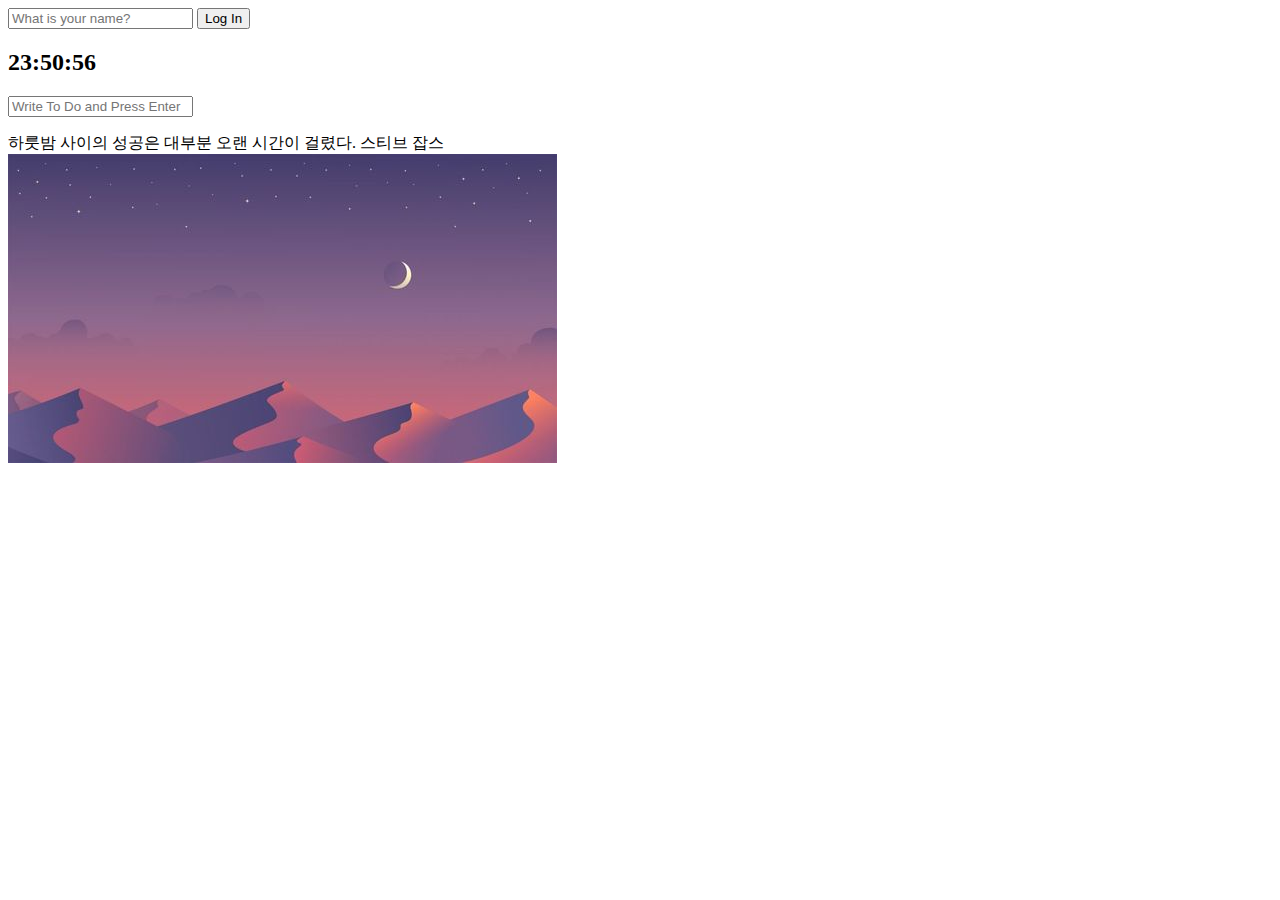
<file: momentum/index.html>
<!DOCTYPE html>
<html lang="en">
    <head>
        <meta charset="UTF-8"/>
        <meta http-equiv="X-UA-Compatible" content="IE=edge"/>
        <meta name="viewport" content="width=device-width, initial-scale = 1.0"/>
        <link rel="stylesheet" href="css/style.css">
        <title>Momentum</title>
    </head>
    <body>
        <form class='hidden' id="login-form">
            <input
                required="required"
                maxlength="15"
                type='text'
                placeholder="What is your name?"/>
            <button>Log In</button>
        </form>
        <h2 id="clock">00:00</h2>
        <h1 class="hidden" id="greeting">/</h1>
        <form id="todo-form">
            <input required type="text" placeholder="Write To Do and Press Enter">
        </form>
        <ul id="todo-list"></ul>
        <div id="quote">
            <span></span>
            <span></span>
        </div>
        <div id="weather">
            <span></span>
            <span></span>
        </div>
        <script src="js/greetings.js"></script>
        <script src="js/clock.js"></script>
        <script src="js/quotes.js"></script>
        <script src="js/background.js"></script>
        <script src="js/todo.js"></script>
        <script src="js/weather.js"></script>
    </body>
</html>
</file>
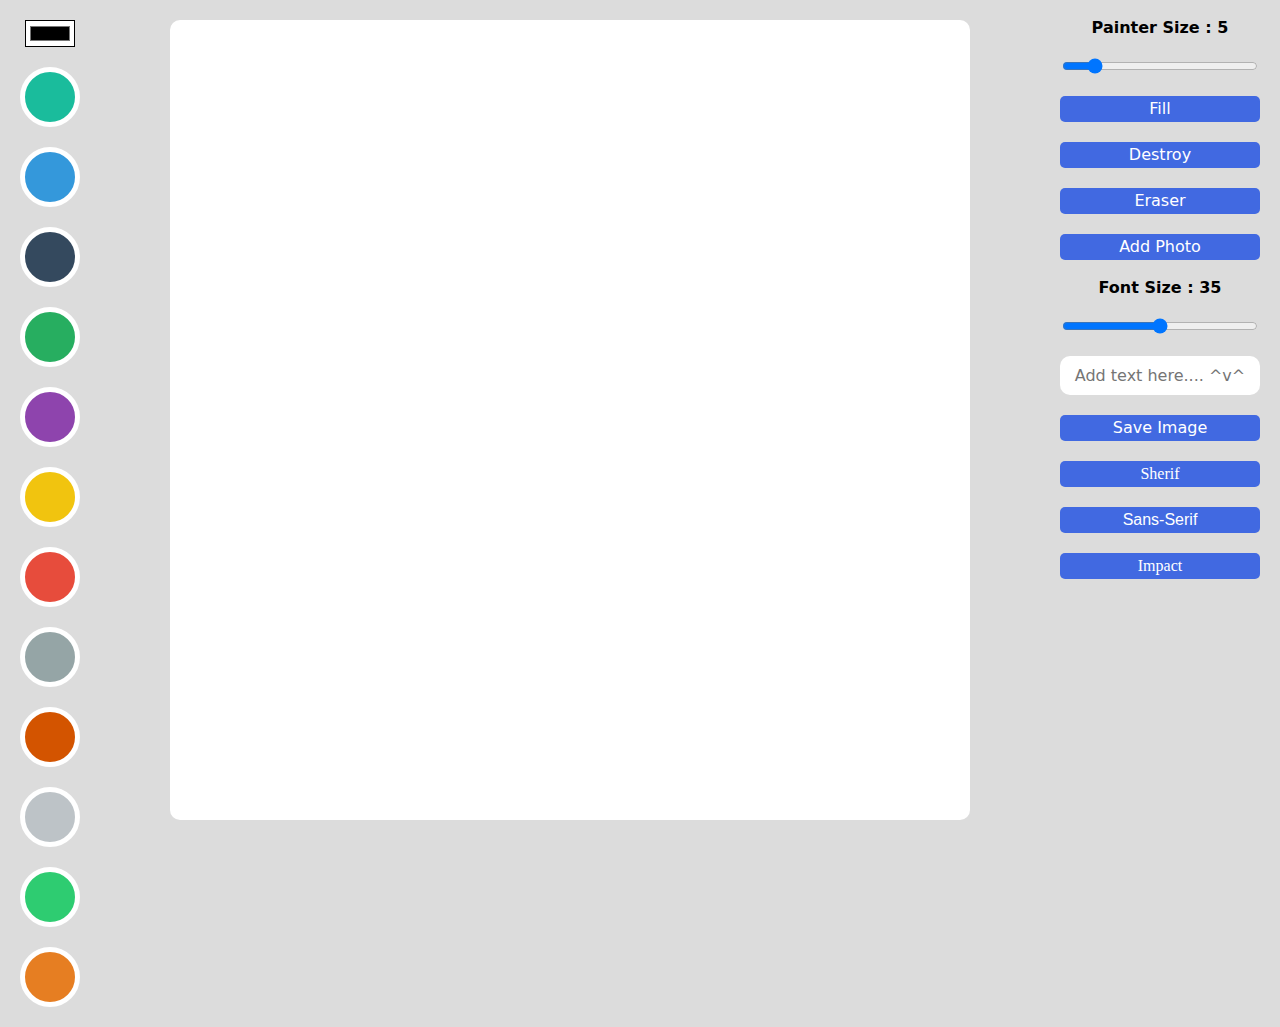
<file: paint_board/index.html>
<!DOCTYPE html>
<html lang="en">
    <head>
        <meta charset="UTF-8">
        <meta http-equiv="X-UA-Compatible" content="IE=edge">
        <meta name="viewport" content="width=device-width, initial-scale=1.0">
        <title>Meme Maker</title>
        <link rel="stylesheet" href="styles.css"/>
    </head>
    <body>
        <div class="color-options">
            <input type="color" id="color"/>
            <div
                class="color-option"
                style="background-color: #1abc9c;"
                data-color="#1abc9c"></div>
            <div
                class="color-option"
                style="background-color: #3498db;"
                data-color="#3498db"></div>
            <div
                class="color-option"
                style="background-color: #34495e;"
                data-color="#34495e"></div>
            <div
                class="color-option"
                style="background-color: #27ae60;"
                data-color="#27ae60"></div>
            <div
                class="color-option"
                style="background-color: #8e44ad;"
                data-color="#8e44ad"></div>
            <div
                class="color-option"
                style="background-color: #f1c40f;"
                data-color="#f1c40f"></div>
            <div
                class="color-option"
                style="background-color: #e74c3c;"
                data-color="#e74c3c"></div>
            <div
                class="color-option"
                style="background-color: #95a5a6;"
                data-color="#95a5a6"></div>
            <div
                class="color-option"
                style="background-color: #d35400;"
                data-color="#d35400"></div>
            <div
                class="color-option"
                style="background-color: #bdc3c7;"
                data-color="#bdc3c7"></div>
            <div
                class="color-option"
                style="background-color: #2ecc71;"
                data-color="#2ecc71"></div>
            <div
                class="color-option"
                style="background-color: #e67e22;"
                data-color="#e67e22"></div>
        </div>
        <canvas></canvas>
        <div class="btns">
            <label class="size" id="painter-size-label" for="line-width">
                Painter Size : 5
            </label>
            <input id="line-width" type="range" min="1" max="30" value="5" step="0.5"/>
            <button id="mode-btn">Fill</button>
            <button id="destroy-btn">Destroy</button>
            <button id="eraser-btn">Eraser</button>
            <label for="file">
                Add Photo
            </label>
            <input type="file" accept="image/*" id="file"/>
            <label class="size" id="font-size-label" for="font-size">
                Font Size : 35
            </label>
            <input id="font-size" type="range" min="10" max="60" value="35" step="5"/>
            
            <input type="text" placeholder="Add text here.... ^v^" id="text"/>
            <button id="save-btn">Save Image</button>

            <button id="serif-btn" data-font="serif">Sherif</button>
            <button id="sans-serif-btn" data-font="sans-serif">Sans-Serif</button>
            <button id="impact-btn" data-font="impact">Impact</button>

        </div>
        <script src="app.js"></script>
    </body>
</html>
</file>
<file: momentum/css/style.css>
.hidden {
    display: none;
}
</file>
<file: paint_board/styles.css>
@import "reset.css";

canvas {
    width: 800px;
    height: 800px;
    background-color: white;
    border-radius: 10px;
}

body {
    display: flex;
    gap: 20px;
    justify-content: space-between;
    align-items: flex-start;
    background-color: gainsboro;
    padding: 20px;
    font-family: system-ui, -apple-system, BlinkMacSystemFont, 'Segoe UI', Roboto, Oxygen, Ubuntu, Cantarell, 'Open Sans', 'Helvetica Neue', sans-serif;
}

.btns {
    display: flex;
    flex-direction: column;
    gap : 20px;
}

.color-options {
    display: flex;
    flex-direction: column;
    gap: 20px;
    align-items: center;
}

.color-option {
    width: 50px;
    height: 50px;
    border-radius: 50%;
    cursor: pointer;
    border: 5px solid white;
    transition: transform ease-in-out 0.1s;
}

.color-option:hover {
    transform: scale(1.2);
}

input#color {
    background-color: white;
}

button, label:not(.size) {
    all: unset;
    padding: 5px;
    text-align: center;
    background-color: royalblue;
    color: white;
    font-weight: 500;
    cursor: pointer;
    border-radius: 5px;
    transition: opacity linear .1s;
}

.size {
    text-align: center;
    font-weight: 800;
    display: flex;
    flex-direction: column;
}

button:hover {
    opacity: 0.85;
}

button#serif-btn{
    font-family: serif;
}

button#sans-serif-btn{
    font-family: sans-serif;
}

button#impact-btn{
    font-family: Impact;
}

input#text {
    all: unset;
    padding: 10px 0px;
    text-align: center;
    border-radius: 10px;
    font-weight: 500;
    background-color: white;
}

input#file{
    display: none;
}
</file>
